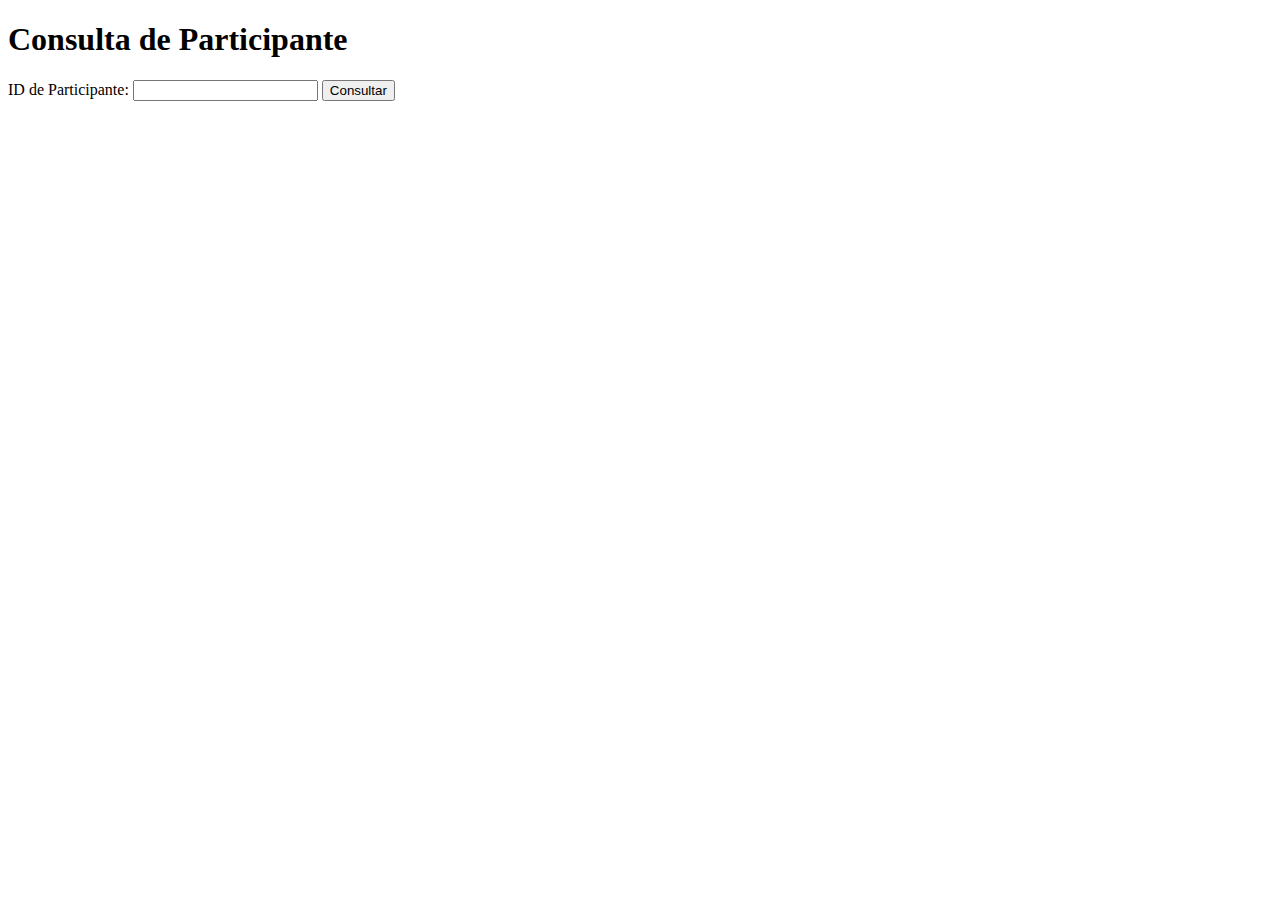
<file: Formulario/consulta_id.html>
<!DOCTYPE html>
<html lang="es">
<head>
    <meta charset="UTF-8">
    <meta name="viewport" content="width=device-width, initial-scale=1.0">
    <title>Consultar Participante</title>
</head>
<body>
    <h1>Consulta de Participante</h1>
    <form method="GET" action="consultar_id.php">
        <label for="id_participante">ID de Participante:</label>
        <input type="text" name="id_participante" id="id_participante" required>
        <input type="submit" value="Consultar">
    </form>
</body>
</html>
</file>
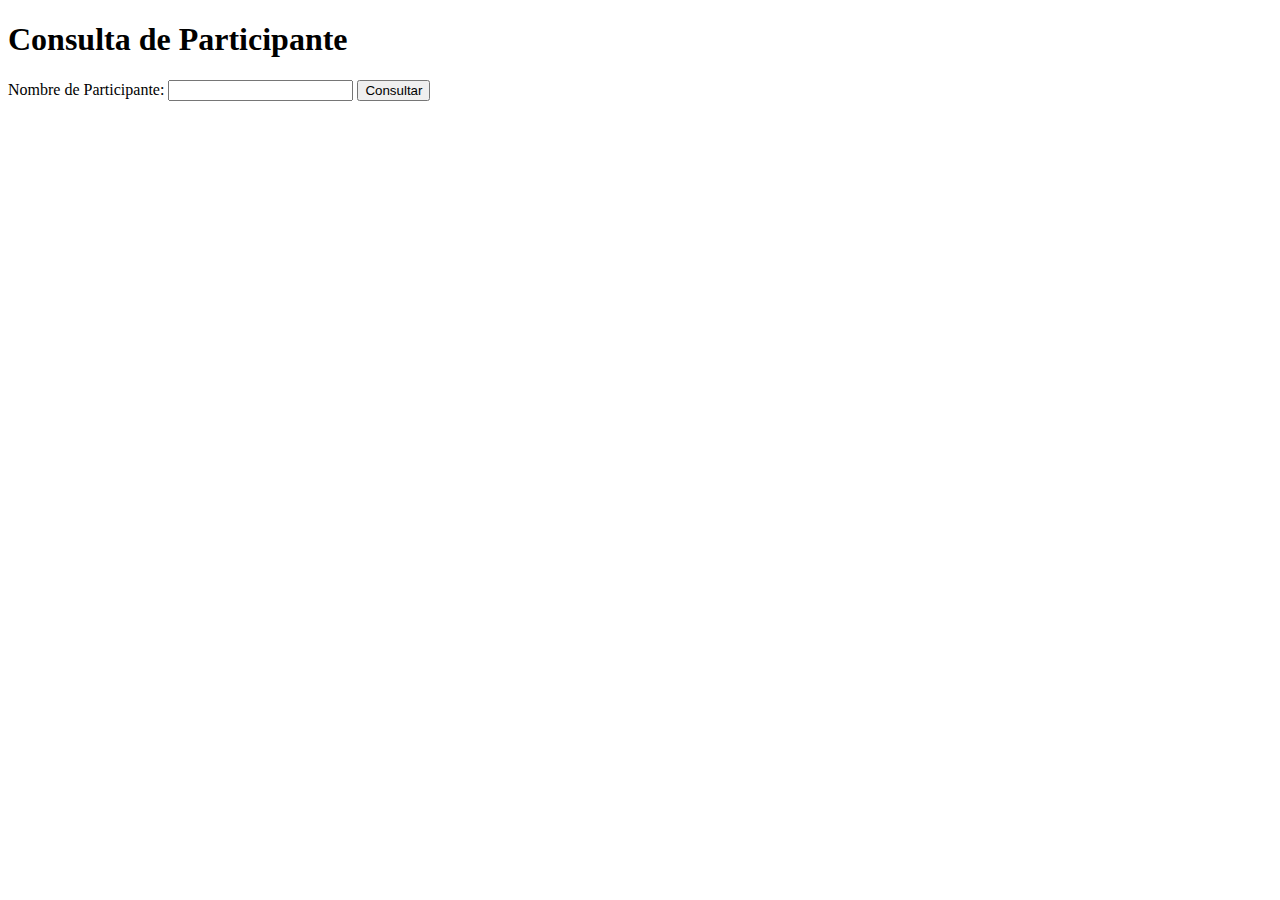
<file: Formulario/consulta_nombre.html>
<!DOCTYPE html>
<html lang="es">
<head>
    <meta charset="UTF-8">
    <meta name="viewport" content="width=device-width, initial-scale=1.0">
    <title>Consultar Participante</title>
</head>
<body>
    <h1>Consulta de Participante</h1>
    <form method="GET" action="consultar_nombre.php">
        <label for="nombre">Nombre de Participante:</label>
        <input type="text" name="nombre" id="nombre" required>
        <input type="submit" value="Consultar">
    </form>
</body>
</html>
</file>
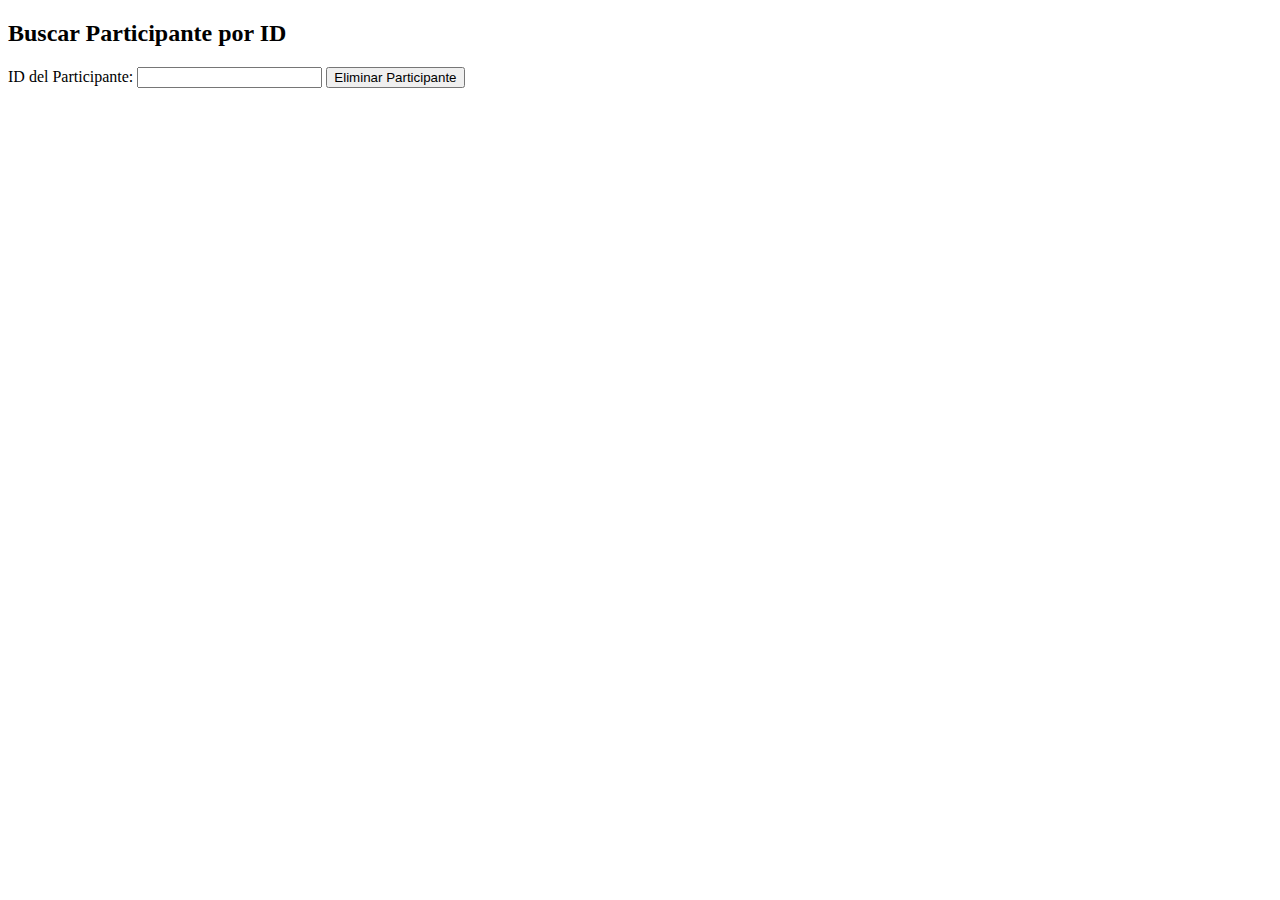
<file: Formulario/eliminar_registro.html>
<!DOCTYPE html>
<html lang="es">
<head>
    <meta charset="UTF-8">
    <meta name="viewport" content="width=device-width, initial-scale=1.0">
    <title>Buscar y Eliminar Participante</title>
</head>
<body>
    <h2>Buscar Participante por ID</h2>
    <form action="eliminar_participante.php" method="GET">
        <label for="id_participante">ID del Participante:</label>
        <input type="text" name="id_participante" required />
        <input type="submit" value="Eliminar Participante" />
    </form>
</body>
</html>
</file>
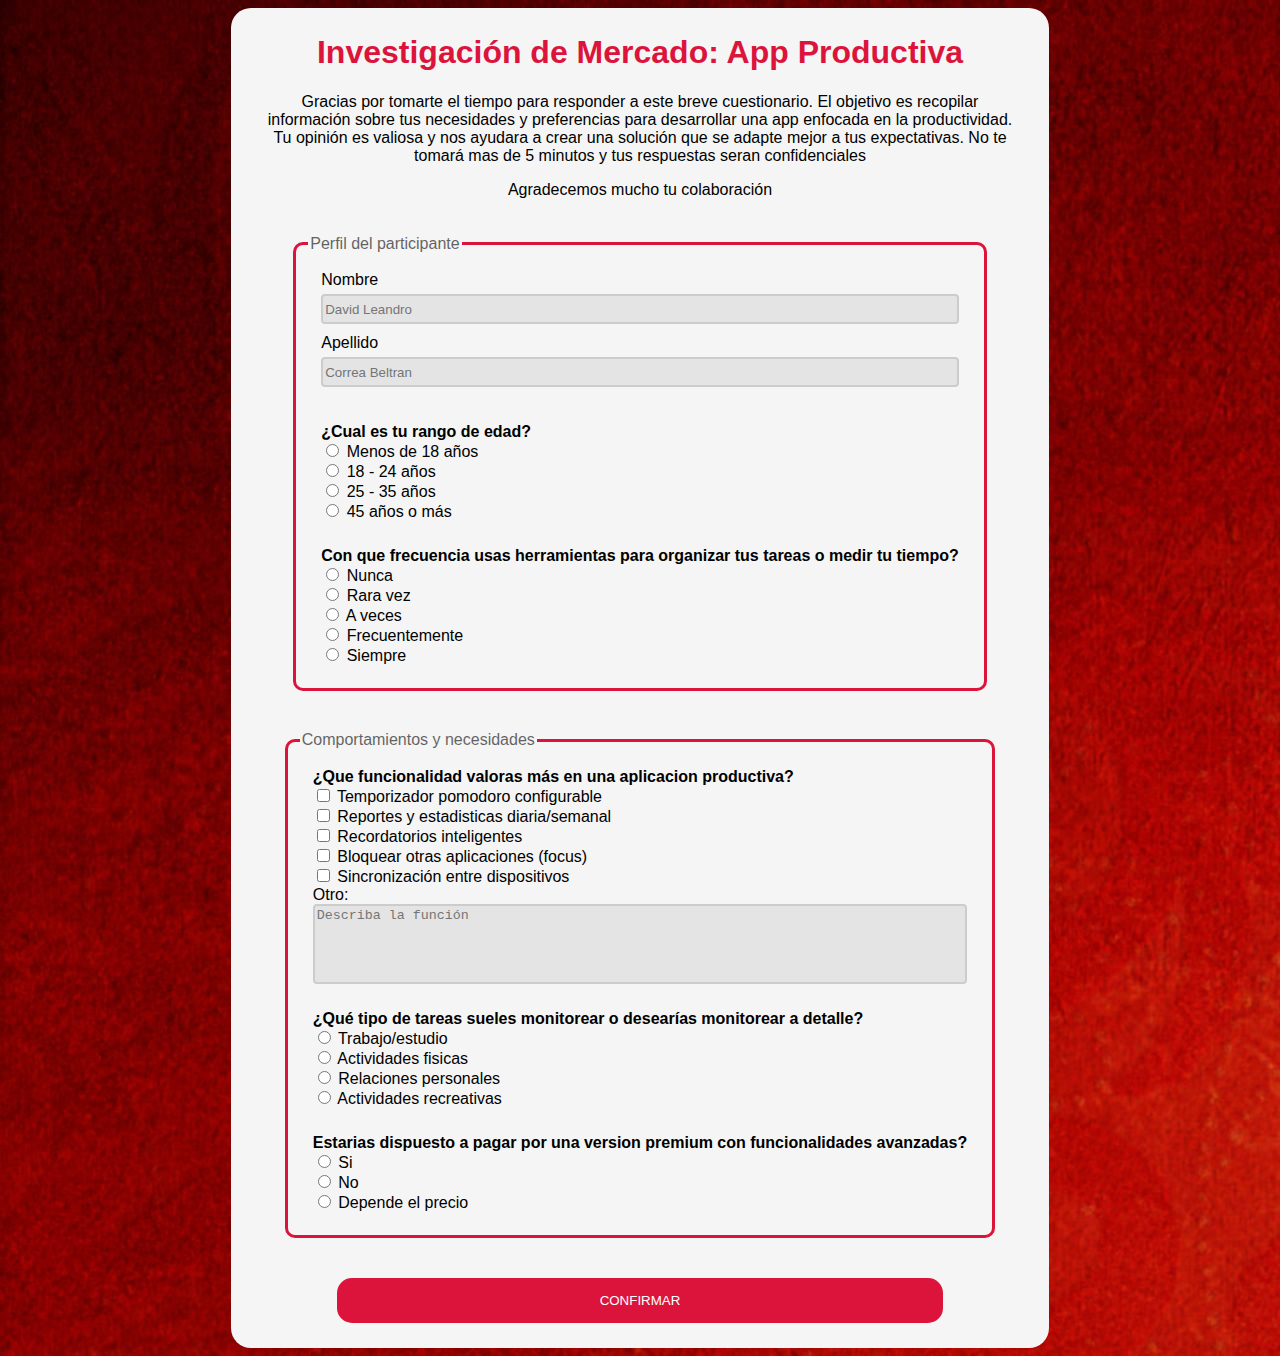
<file: Formulario/formulario1.html>
<!DOCTYPE html>
<html lang="en">
<head>
    <meta charset="UTF-8">
    <meta name="viewport" content="width=device-width, initial-scale=1.0">
    <link rel="stylesheet" href="styles.css">
    <title>Investigación de mercado</title>
</head>
<body>
    <main class="main-container">
        <header>
            <h1>Investigación de Mercado: App Productiva</h1>
            <p>Gracias por tomarte el tiempo para responder a este breve cuestionario. El objetivo es recopilar información sobre tus necesidades y preferencias para desarrollar una app enfocada en la productividad. Tu opinión es valiosa y nos ayudara a crear una solución que se adapte mejor a tus expectativas. No te tomará mas de 5 minutos y tus respuestas seran confidenciales</p>
            <p>Agradecemos mucho tu colaboración</p>
        </header>
        <form method="POST" action="confirmar_formulario.php">
            <fieldset>
                <legend>Perfil del participante</legend>
                <div class="pregunta">
                    <label for="nombre">Nombre</label><br>
                    <input type="text" placeholder="David Leandro" name="nombre" id="nombre" required>
                    <label for="apellido">Apellido</label><br>
                    <input type="text" placeholder="Correa Beltran" name="apellido" id="apellido" required>
                    
                </div>
                <div class="pregunta">
                    <label class="principal" for="edad">¿Cual es tu rango de edad?</label><br>
                    <input type="radio" name="edad" id="menor 18" value="Menor 18">
                    <label for="menor 18">Menos de 18 años</label><br>

                    <input type="radio" name="edad" id="18-24" value="18-24">
                    <label for="joven">18 - 24 años</label><br>

                    <input type="radio" name="edad" id="25-35" value="25-35">
                    <label for="adulto">25 - 35 años</label><br>

                    <input type="radio" name="edad" id="mas de 45" value="Mas de 45">
                    <label for="adulto mayor">45 años o más</label><br>
                </div>
                <div class="pregunta">
                    <label class="principal" for="frec_herram">Con que frecuencia usas herramientas para organizar tus tareas o medir tu tiempo?</label><br>
                    <input type="radio" name="frec_herram" id="nunca" value="Nunca">
                    <label for="nunca">Nunca</label><br>

                    <input type="radio" name="frec_herram" id="rara vez" value="Rara vez">
                    <label for="rara vez">Rara vez</label><br>

                    <input type="radio" name="frec_herram" id="a veces" value="A veces">
                    <label for="a veces">A veces</label><br>

                    <input type="radio" name="frec_herram" id="frecuentemente" value="Frecuentemente">
                    <label for="frecuentemente">Frecuentemente</label><br>

                    <input type="radio" name="frec_herram" id="siempre" value="Siempre">
                    <label for="siempre">Siempre</label>
                </div>
            </fieldset>

            <fieldset>
                <legend>Comportamientos y necesidades</legend>
                <div class="pregunta">
                    <label class="principal" for="funcion">¿Que funcionalidad valoras más en una aplicacion productiva?</label><br>
                    <input type="checkbox" name="funcion[]" id="funcion 1" value="Temporizador pomodoro configurable">
                    <label for="funcion 1">Temporizador pomodoro configurable</label><br>

                    <input type="checkbox" name="funcion[]" id="funcion 2" value="Reportes y estadisticas diaria/semanal">
                    <label for="funcion 2">Reportes y estadisticas diaria/semanal</label><br>

                    <input type="checkbox" name="funcion[]" id="funcion 3" value="Recordatorios inteligentes">
                    <label for="funcion 3">Recordatorios inteligentes</label><br>

                    <input type="checkbox" name="funcion[]" id="funcion 4" value="Bloquear otras aplicaciones (focus)">
                    <label for="funcion 4">Bloquear otras aplicaciones (focus)</label><br>

                    <input type="checkbox" name="funcion[]" id="funcion 5" value="Sincronización entre dispositivos">
                    <label for="funcion 5">Sincronización entre dispositivos</label><br>

                    <label for="funcion 6">Otro:</label>
                    <textarea name="funcion[]" id="funcion 6" placeholder="Describa la función"></textarea>
                </div>
                <div class="pregunta">
                    <label class="principal" for="funcion">¿Qué tipo de tareas sueles monitorear o desearías monitorear a detalle?</label><br>
                    <input type="radio" name="tarea" id="tarea 1" value="Trabajo/estudio">
                    <label for="tarea 1">Trabajo/estudio</label><br>

                    <input type="radio" name="tarea" id="tarea 2" value="Actividades fisicas"<>
                    <label for="tarea 2">Actividades fisicas</label><br>                

                    <input type="radio" name="tarea" id="tarea 3" value="Relaciones personales">
                    <label for="tarea 3">Relaciones personales</label><br>

                    <input type="radio" name="tarea" id="tarea 4" value="Actividades recreativas">
                    <label for="tarea 4">Actividades recreativas</label><br>
                </div>

                <div class="pregunta">
                    <label class="principal" for="funcion">Estarias dispuesto a pagar por una version premium con funcionalidades avanzadas?</label><br>
                    <input type="radio" name="version" id="version 1" value="Si">
                    <label for="tarea 1">Si</label><br>

                    <input type="radio" name="version" id="version 2" value="No">
                    <label for="tarea 2">No</label><br>                

                    <input type="radio" name="version" id="version 3" value="Depende el precio">
                    <label for="tarea 3">Depende el precio</label><br>
                </div>
            </fieldset>
            <input class="boton-enviar" type="submit" value="Confirmar">
        </form>
    </main>
</body>
</html>
</file>
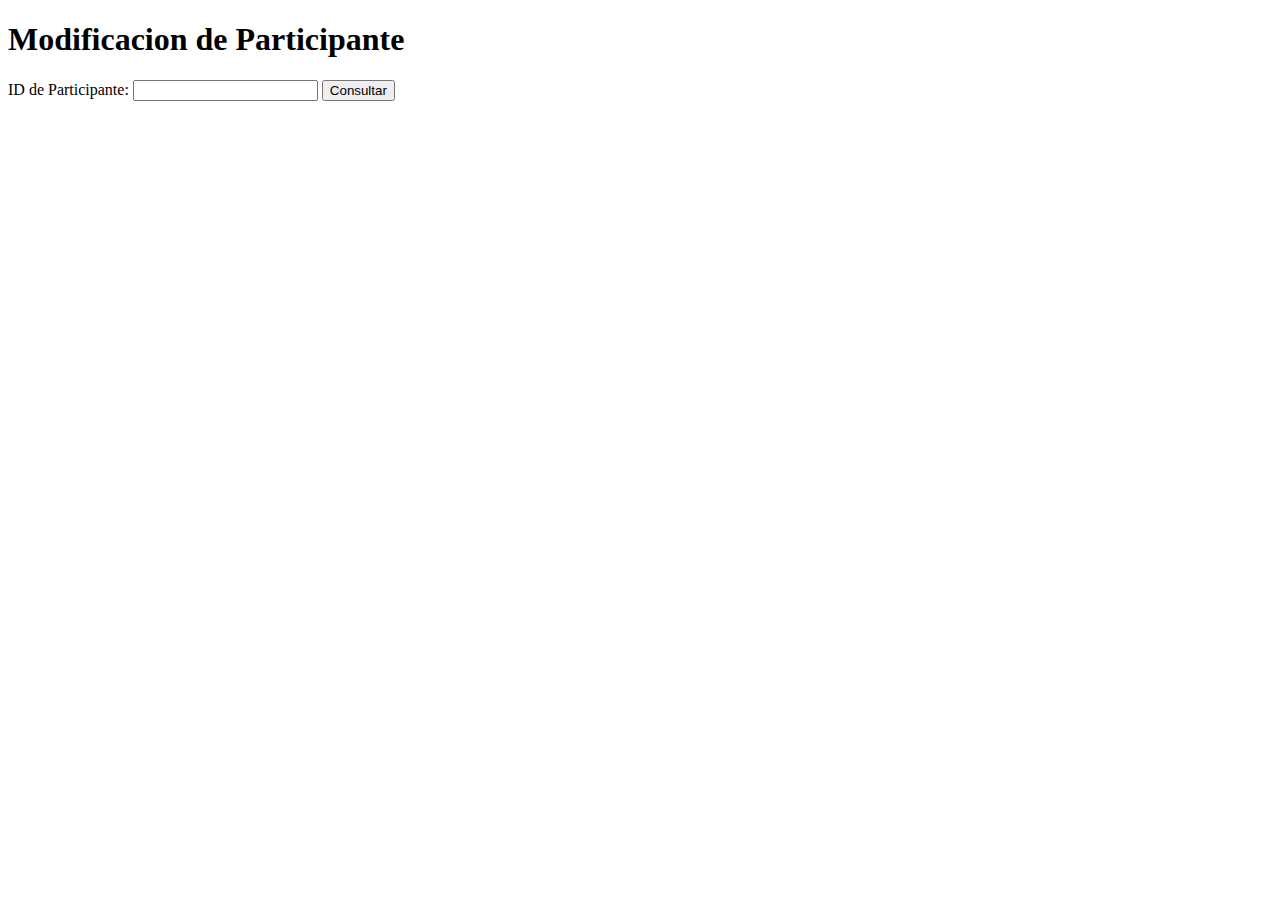
<file: Formulario/modificar_id.html>
<!DOCTYPE html>
<html lang="es">
<head>
    <meta charset="UTF-8">
    <meta name="viewport" content="width=device-width, initial-scale=1.0">
    <title>Consultar Participante</title>
</head>
<body>
    <h1>Modificacion de Participante</h1>
    <form method="GET" action="modificar_registro.php">
        <label for="id_participante">ID de Participante:</label>
        <input type="text" name="id_participante" id="id_participante" required>
        <input type="submit" value="Consultar">
    </form>
</body>
</html>
</file>
<file: Formulario/styles.css>
body {
    background-image:url(background.jpg);
    overscroll-behavior: none;
}

.main-container {
    margin: 0 auto;
    border-radius: 20px;
    max-width: 60%;
    padding: 5px 30px;
    font-family: Arial, sans-serif;
    background-color: whitesmoke;
}

h1 {
    color: crimson;
    font-family: Helvetica;
}

fieldset {
    border: 3px solid crimson;
    border-radius: 10px;
    margin: 20px;
    display: block;
}

form {
    display: flex;
    justify-content: center;
    align-items: center;
    flex-direction: column; /* Opcional, mantiene los elementos en columna */
}

legend {
    opacity: 0.6;
}

textarea {
    width: 100%;
    height: 80px;
    display: block;
    box-sizing: border-box;
    border: 2px solid #ccc;
    border-radius: 4px;
    background-color: rgb(228, 228, 228);
    resize: none;
}

.principal {
    font-weight: bolder;
}

.pregunta {
    padding: 13px;
}


.boton-enviar {
    margin: 20px;
    width: 80%;
    max-width: 100%;
    height: 45px;
    background-color: crimson;
    border: none;
    text-transform: uppercase;
    color: white;
    border-radius: 15px;

    cursor: pointer;
}

input[type="submit"]:hover {
    background-color: rgb(163, 16, 45);
}

input[type="text"] {
    width: 100%;
    height: 30px;
    display: block;
    margin-top: 5px;
    margin-bottom: 10px;
    box-sizing: border-box;
    border: 2px solid #ccc;
    border-radius: 4px;
    background-color: rgb(228, 228, 228);
    resize: none; 
}

/* Layouts */
header {
    display: block;
    text-align: center;

}
</file>
